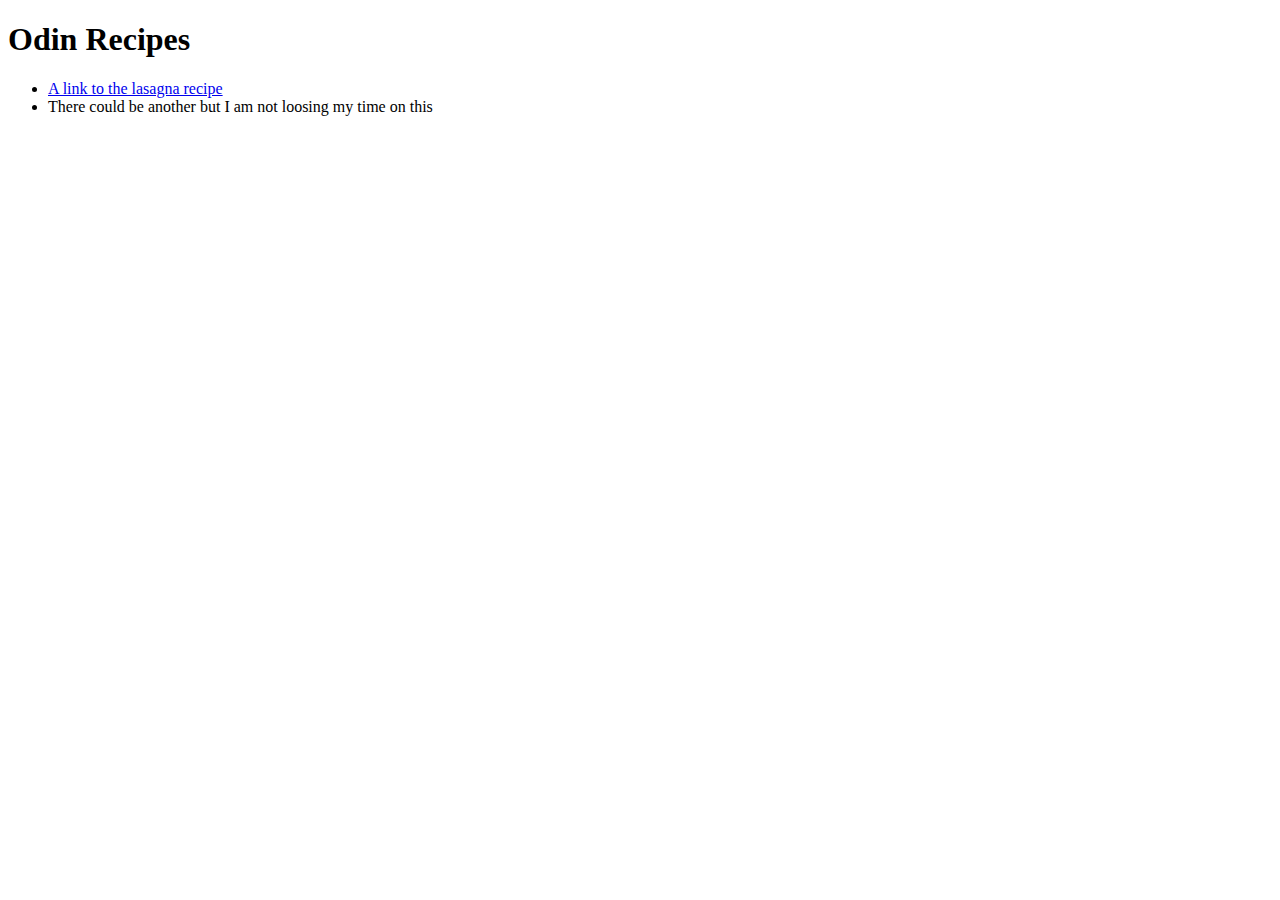
<file: intro/index.html>
<!DOCTYPE html>
<html lang="en">
  <head>
    <meta charset="UTF-8">
    <title>ODIN PROJECT MAIN HTML FILE</title>
  </head>
  <body>
    <h1>Odin Recipes</h1>
    <ul>
      <li><a href="./recipes/lasagna.html">A link to the lasagna recipe</a></li>
      <li>There could be another but I am not loosing my time on this</li>
    </ul>
  </body>
</html>
</file>
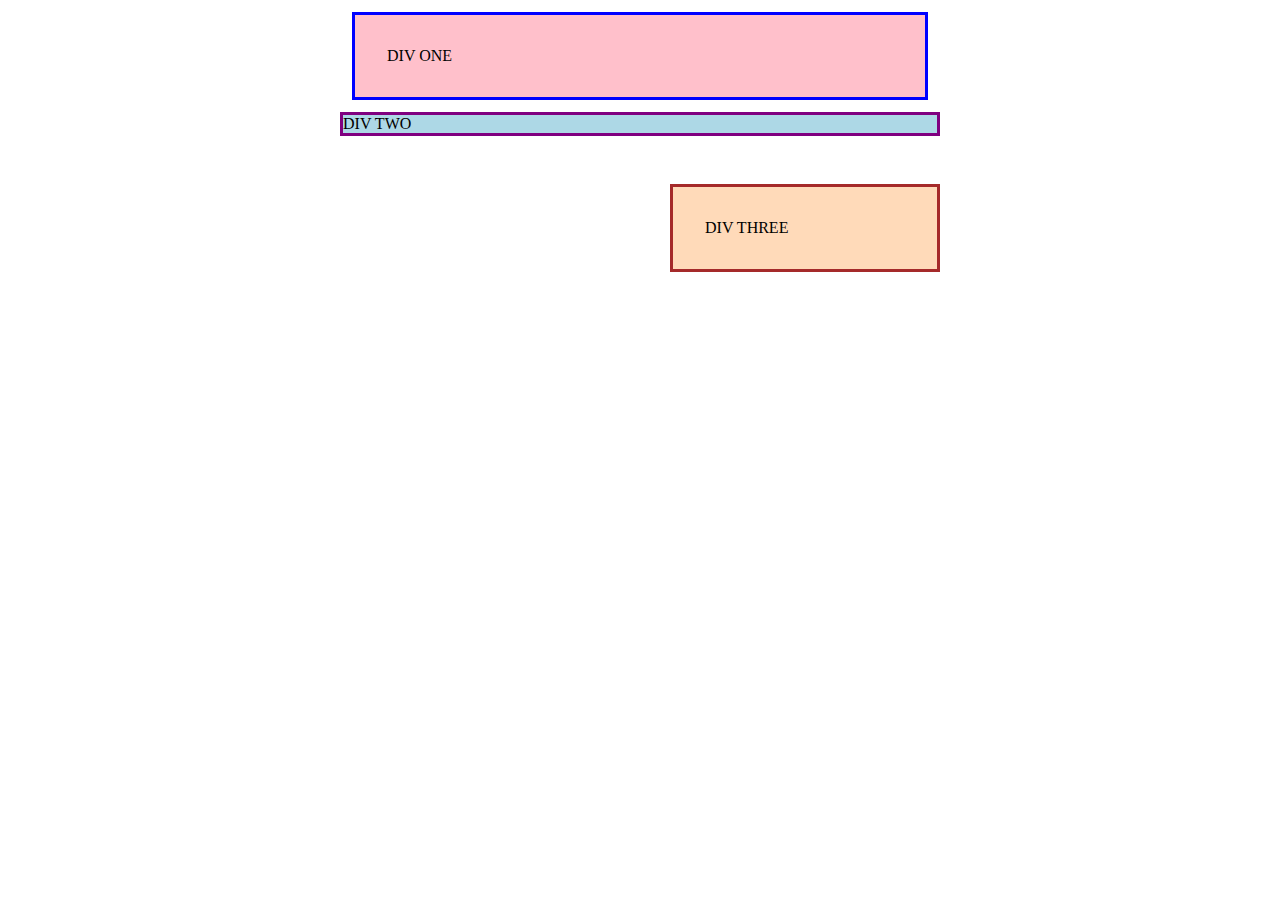
<file: css-exercises/foundations/block-and-inline/01-margin-and-padding-1/index.html>
<!DOCTYPE html>
<html lang="en">
  <head>
    <meta charset="UTF-8">
    <meta http-equiv="X-UA-Compatible" content="IE=edge">
    <meta name="viewport" content="width=device-width, initial-scale=1.0">
    <title>Margin and Padding exercise</title>
    <link rel="stylesheet" href="style.css">
  </head>
  <body>
    <div class="one">
      DIV ONE
    </div>
    <div class="two">
      DIV TWO
    </div>
    <div class="three">
      DIV THREE
    </div>
  </body>
</html>
</file>
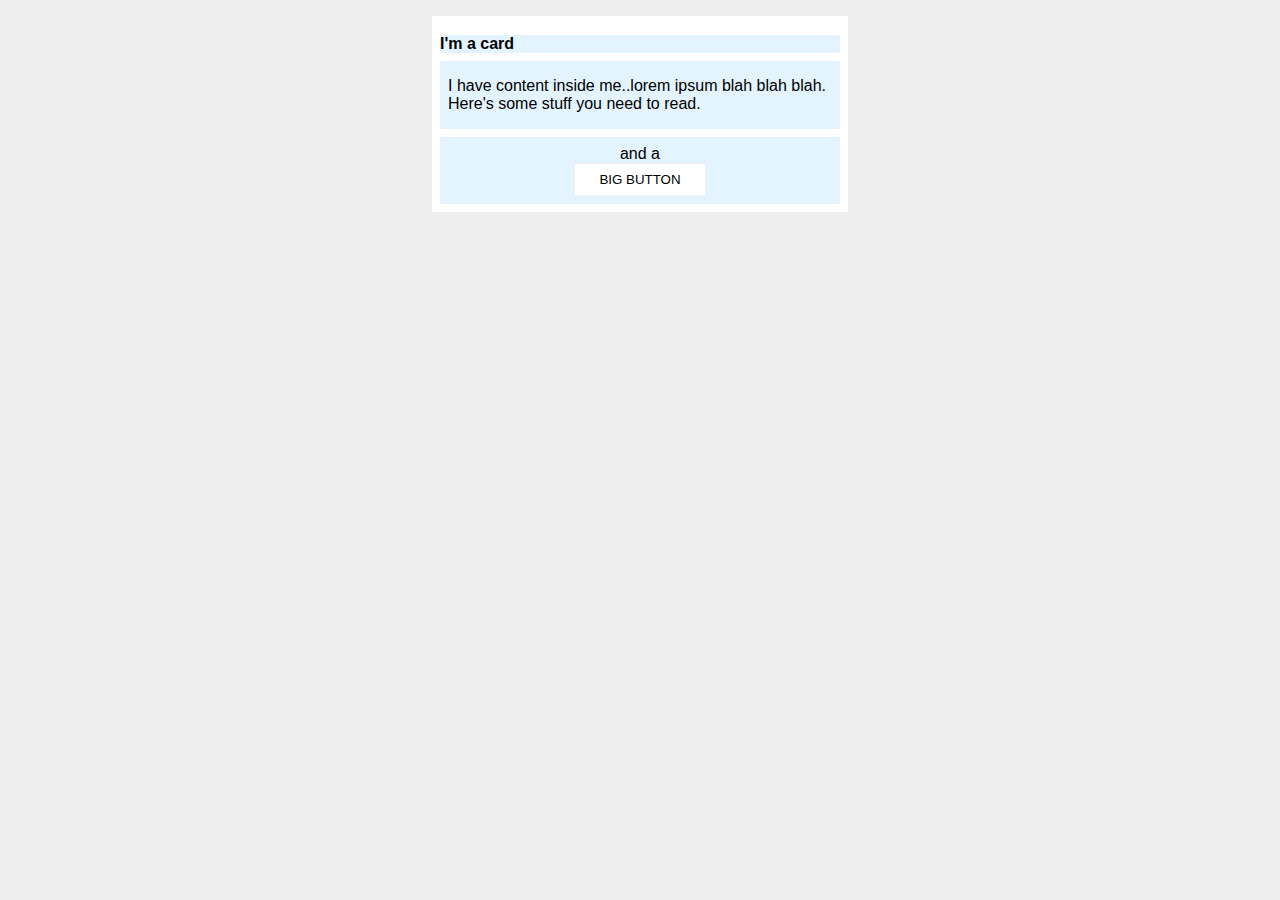
<file: css-exercises/foundations/block-and-inline/02-margin-and-padding-2/index.html>
<!DOCTYPE html>
<html lang="en">
  <head>
    <meta charset="UTF-8">
    <meta http-equiv="X-UA-Compatible" content="IE=edge">
    <meta name="viewport" content="width=device-width, initial-scale=1.0">
    <title>Margin and Padding exercise 2</title>
    <link rel="stylesheet" href="style.css">
  </head>
  <body>
    <div class="card">
      <h1 class="title">I'm a card</h1>
      <div class="content">I have content inside me..lorem ipsum blah blah blah. Here's some stuff you need to read.</div>
      <div class="button-container">and a <button>BIG BUTTON</button></div>
    </div>
  </body>
</html>
</file>
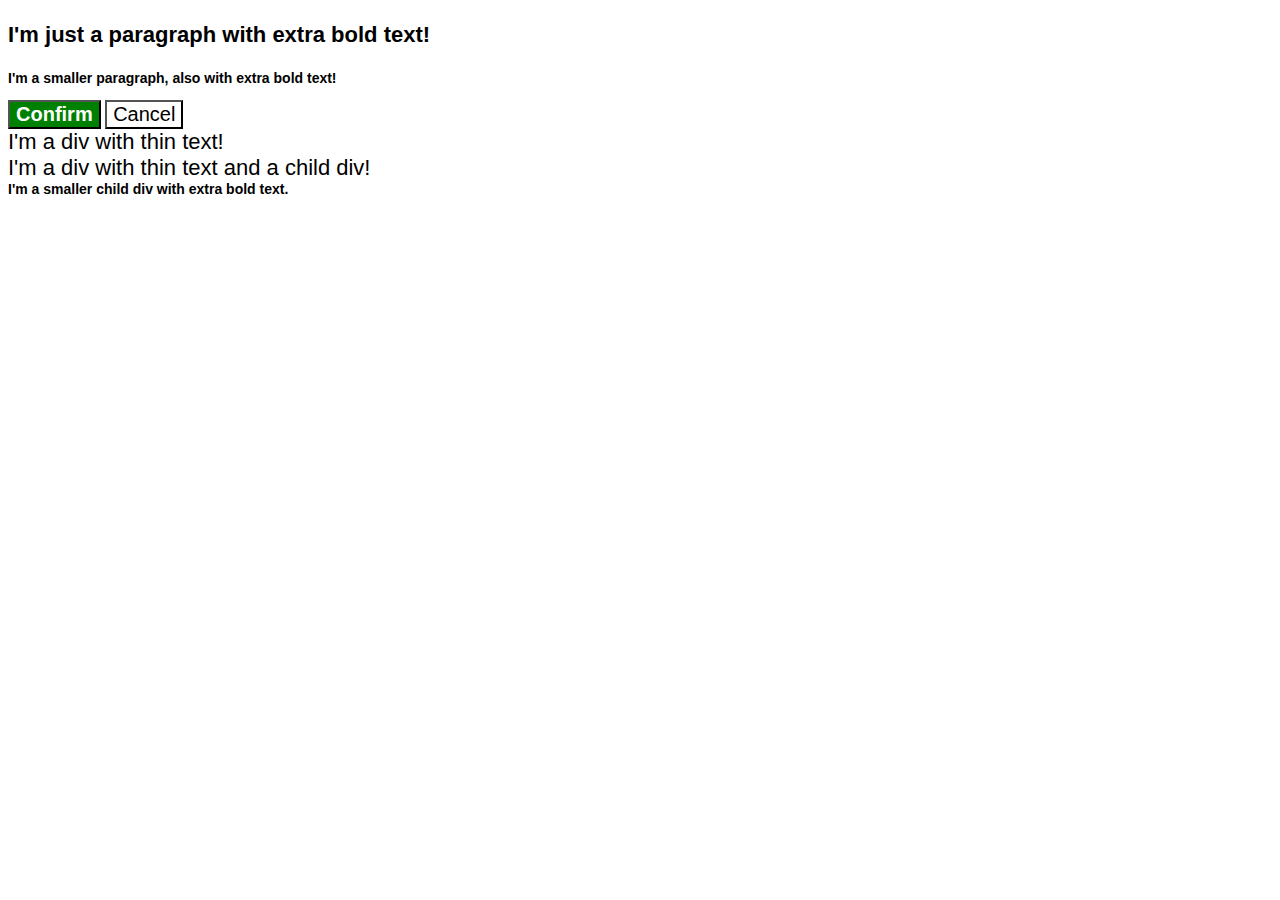
<file: css-exercises/foundations/cascade/01-cascade-fix/index.html>
<!DOCTYPE html>
<html lang="en">
  <head>
    <meta charset="UTF-8">
    <meta http-equiv="X-UA-Compatible" content="IE=edge">
    <meta name="viewport" content="width=device-width, initial-scale=1.0">
    <title>Fix the Cascade</title>
    <link rel="stylesheet" href="style.css">
  </head>
  <body>
    <p class="para">I'm just a paragraph with extra bold text!</p>
    <p class="para small-para">I'm a smaller paragraph, also with extra bold text!</p>

    <button id="confirm-button" class="button confirm">Confirm</button>
    <button id="cancel-button" class="button cancel">Cancel</button>

    <div class="text">I'm a div with thin text!</div>
    <div class="text">I'm a div with thin text and a child div!
      <div class="text child">I'm a smaller child div with extra bold text.</div>
    </div>
  </body>
</html>
</file>
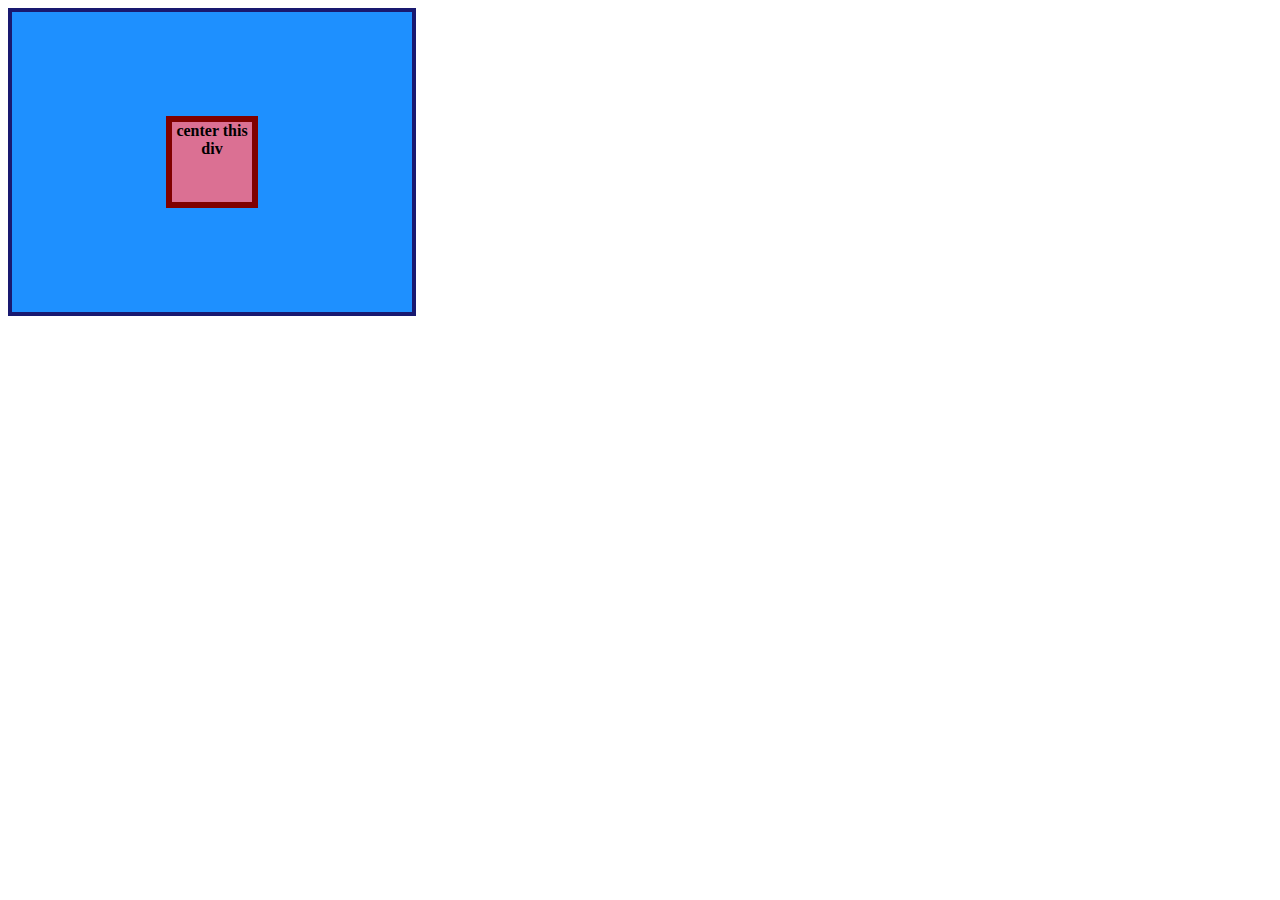
<file: css-exercises/foundations/flex/01-flex-center/index.html>
<!DOCTYPE html>
<html lang="en">
  <head>
    <meta charset="UTF-8">
    <meta http-equiv="X-UA-Compatible" content="IE=edge">
    <meta name="viewport" content="width=device-width, initial-scale=1.0">
    <title>CENTER THIS DIV</title>
    <link rel="stylesheet" href="style.css">
  </head>
  <body>
    <div class="container">
      <div class="box">center this div</div>
    </div>
  </body>
</html>
</file>
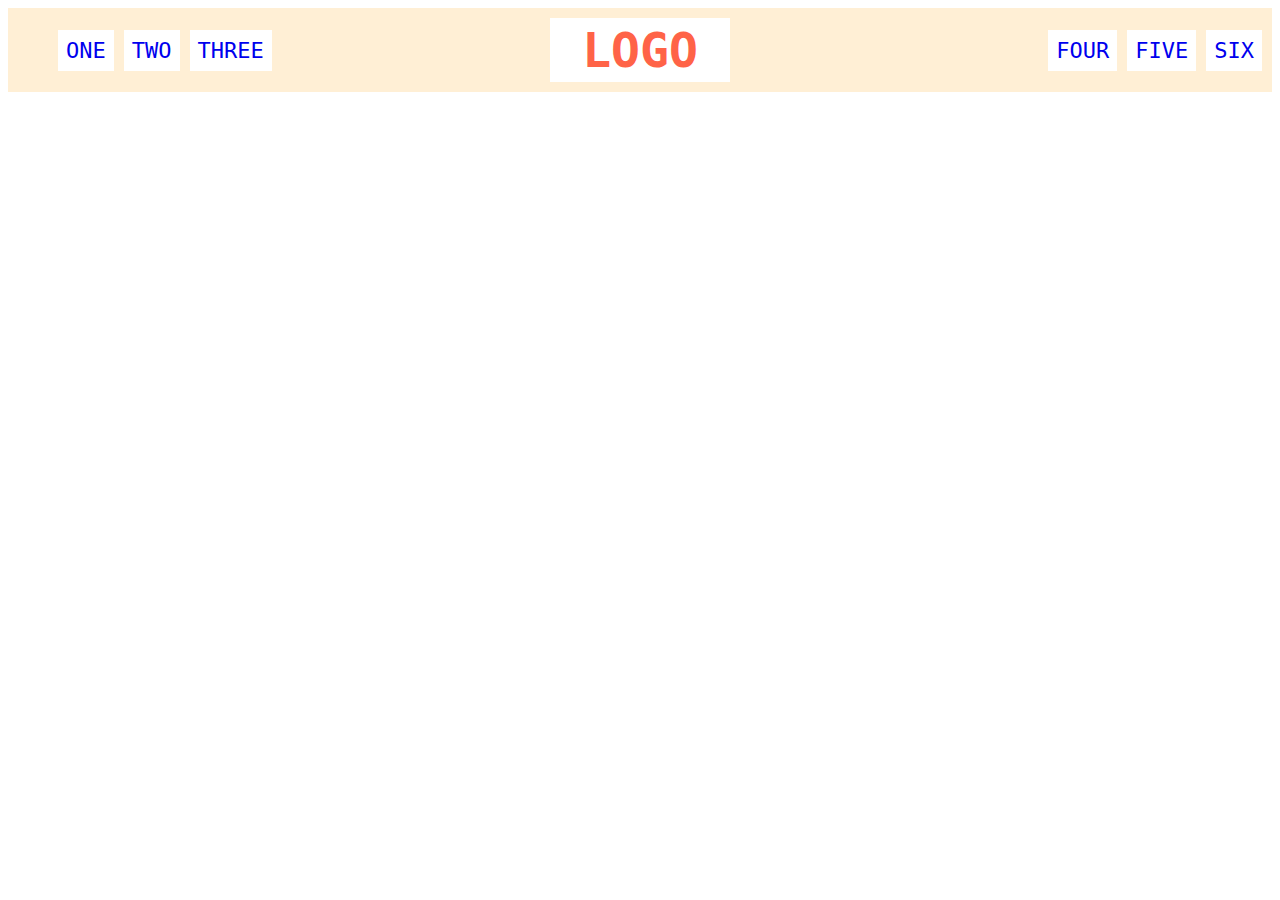
<file: css-exercises/foundations/flex/02-flex-header/index.html>
<!DOCTYPE html>
<html lang="en">
  <head>
    <meta charset="UTF-8">
    <meta http-equiv="X-UA-Compatible" content="IE=edge">
    <meta name="viewport" content="width=device-width, initial-scale=1.0">
    <title>Flex Header</title>
    <link rel="stylesheet" href="style.css">
  </head>
  <body>
    <div class="header">
      <div class="left-links">
        <ul>
          <li><a href="#">ONE</a></li>
          <li><a href="#">TWO</a></li>
          <li><a href="#">THREE</a></li>
        </ul>
      </div>
      <div class="logo">LOGO</div>
      <div class="right-links">
        <ul>
          <li><a href="#">FOUR</a></li>
          <li><a href="#">FIVE</a></li>
          <li><a href="#">SIX</a></li>
        </ul>
      </div>
    </div>
  </body>
</html>
</file>
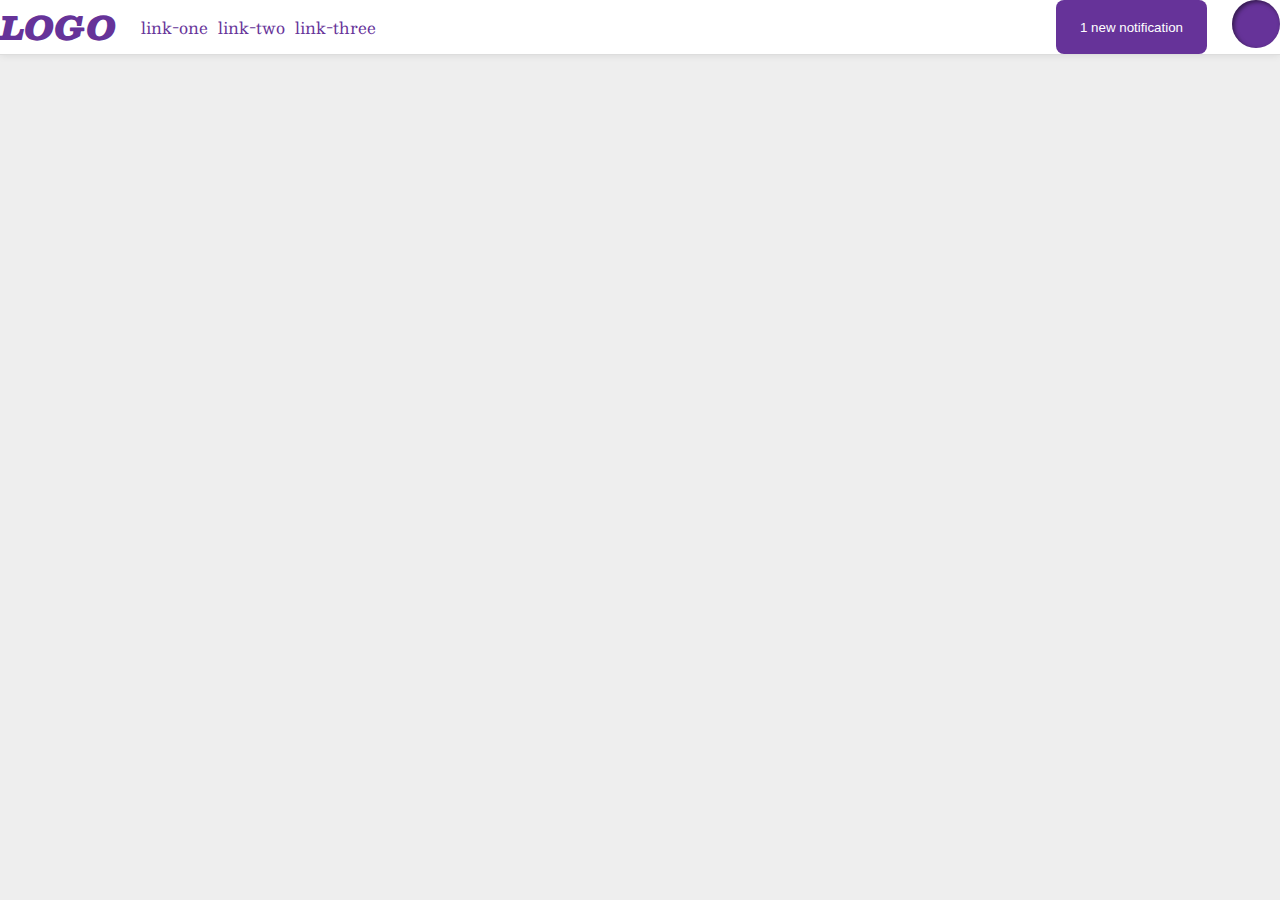
<file: css-exercises/foundations/flex/03-flex-header-2/index.html>
<!DOCTYPE html>
<html lang="en">
  <head>
    <meta charset="UTF-8">
    <meta http-equiv="X-UA-Compatible" content="IE=edge">
    <meta name="viewport" content="width=device-width, initial-scale=1.0">
    <title>Flex Header 2</title>
    <link rel="stylesheet" href="style.css">
  </head>
  <body>
    <div class="header">
      <div class="header-left">
        <div class="logo">
          LOGO
        </div>
        <ul class="links">
          <li><a href="https://google.com">link-one</a></li>
          <li><a href="https://google.com">link-two</a></li>
          <li><a href="https://google.com">link-three</a></li>
        </ul>
      </div>
      <div class="header-right">
        <button class="notifications">
          1 new notification
        </button>
        <div class="profile-image"></div>
      </div>
    </div>
  </body>
</html>
</file>
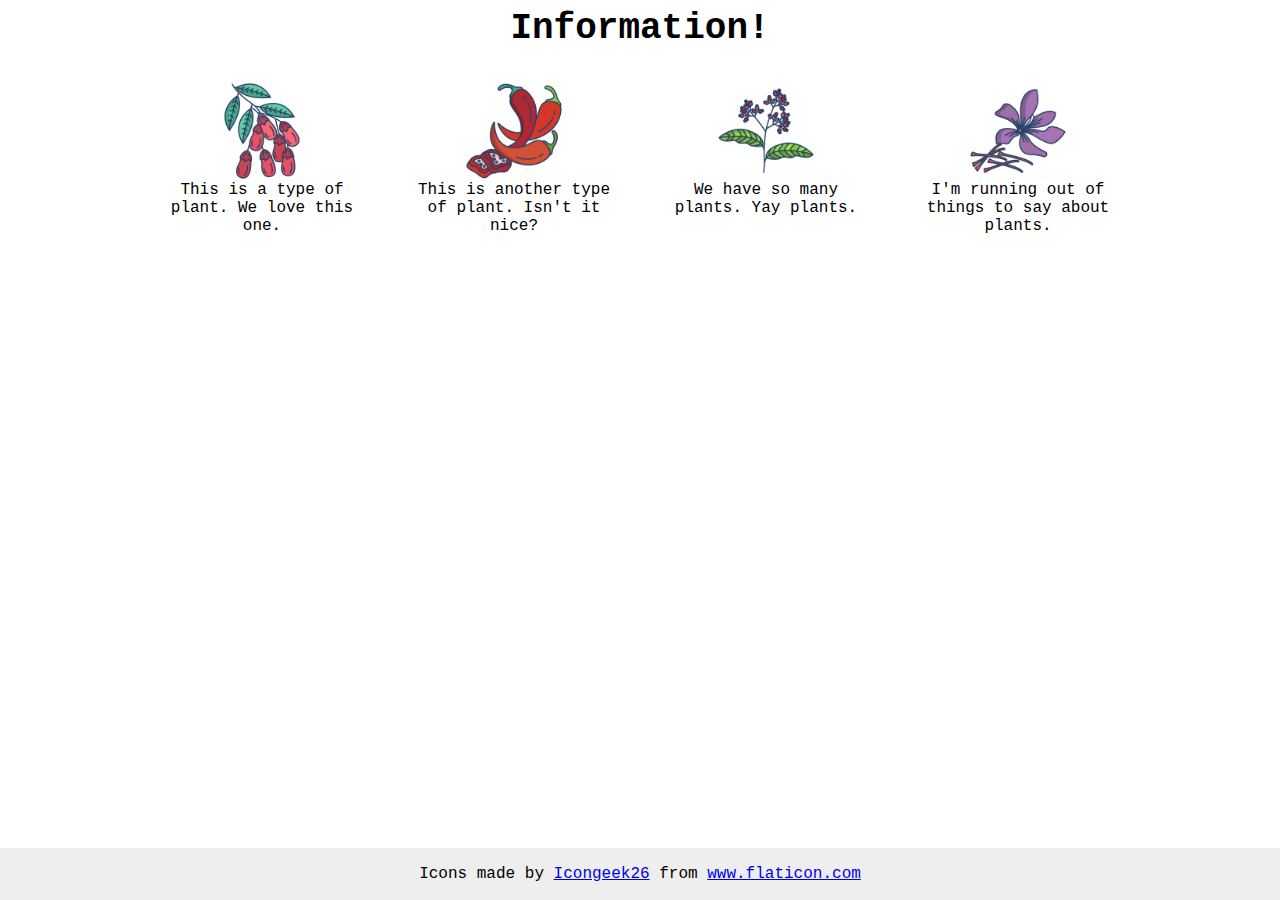
<file: css-exercises/foundations/flex/04-flex-information/index.html>
<!DOCTYPE html>
<html lang="en">
  <head>
    <meta charset="UTF-8">
    <meta http-equiv="X-UA-Compatible" content="IE=edge">
    <meta name="viewport" content="width=device-width, initial-scale=1.0">
    <title>Information</title>
    <link rel="stylesheet" href="style.css">
  </head>
  <body>
    <div class="title">Information!</div>

    <div class="info-list">
      <div class="info-item">
        <img src="./images/barberry.png" alt="barberry">
        <div class="text">This is a type of plant. We love this one.</div>
      </div>
      
      <div class="info-item">
        <img src="./images/chilli.png" alt="chili">
        <div class="text">This is another type of plant. Isn't it nice?</div>
      </div>

      <div class="info-item">
        <img src="./images/pepper.png" alt="pepper">
        <div class="text">We have so many plants. Yay plants.</div>
      </div>
      
      <div class="info-item">
        <img src="./images/saffron.png" alt="saffron">
        <div class="text">I'm running out of things to say about plants.</div>
      </div>
    </div>

    <!-- disregard this section, it's here to give attribution to the creator of these icons -->
    <div class="footer">
      <div>Icons made by <a href="https://www.flaticon.com/authors/icongeek26" title="Icongeek26">Icongeek26</a> from <a href="https://www.flaticon.com/" title="Flaticon">www.flaticon.com</a></div>
    </div>
  </body>
</html>
</file>
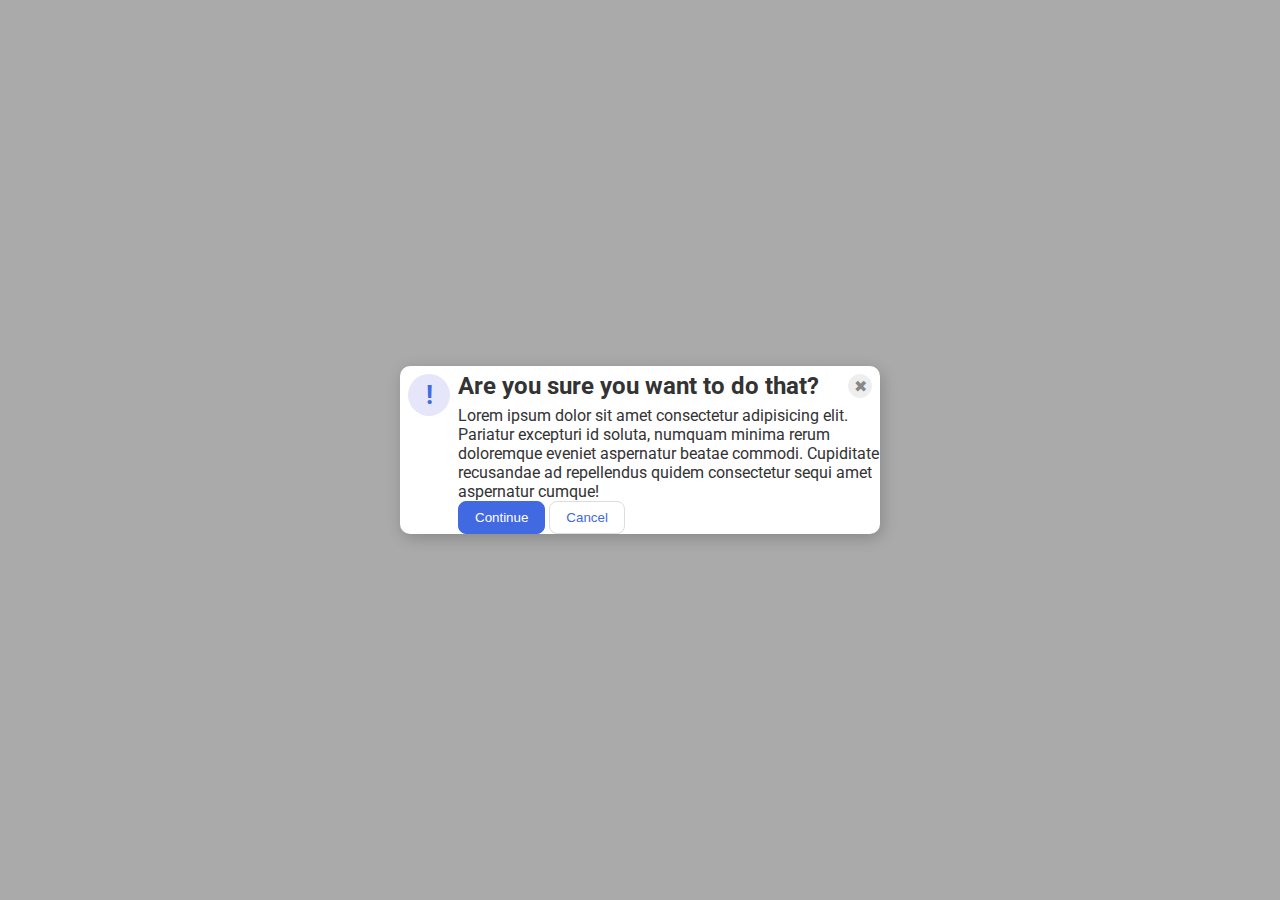
<file: css-exercises/foundations/flex/05-flex-modal/index.html>
<!DOCTYPE html>
<html lang="en">
  <head>
    <meta charset="UTF-8">
    <meta http-equiv="X-UA-Compatible" content="IE=edge">
    <meta name="viewport" content="width=device-width, initial-scale=1.0">
    <link rel="stylesheet" href="style.css">
    <title>Modal</title>
  </head>
  <body>
    <div class="modal">
      <div class="icon">!</div>
      <div class="content">
        <div class="header">
          <div class="title">Are you sure you want to do that?</div>
          <button class="close-button">✖</button>
        </div>
        <div class="text">Lorem ipsum dolor sit amet consectetur adipisicing elit. Pariatur excepturi id soluta, numquam minima rerum doloremque eveniet aspernatur beatae commodi. Cupiditate recusandae ad repellendus quidem consectetur sequi amet aspernatur cumque!</div>
        <button class="continue">Continue</button>
        <button class="cancel">Cancel</button>
      </div>
    </div>
  </body>
</html>
</file>
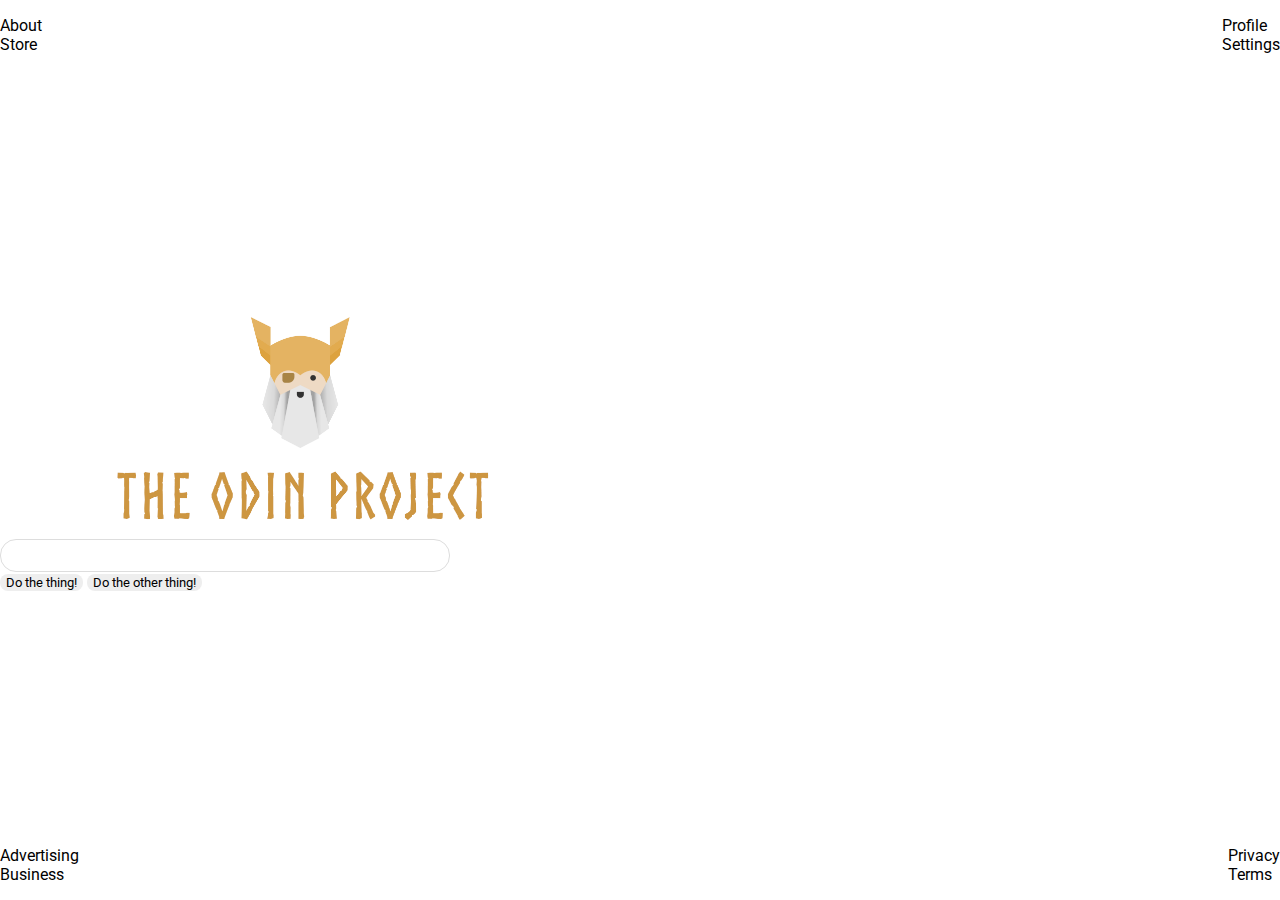
<file: css-exercises/foundations/flex/06-flex-layout/index.html>
<!DOCTYPE html>
<html lang="en">
  <head>
    <meta charset="UTF-8">
    <meta http-equiv="X-UA-Compatible" content="IE=edge">
    <meta name="viewport" content="width=device-width, initial-scale=1.0">
    <title>LAYOUT</title>
    <link rel="stylesheet" href="./style.css">
  </head>
  <body>
    <div class="header">
      <ul class="left-links">
        <li><a href="#">About</a></li>
        <li><a href="#">Store</a></li>
      </ul>
      <ul class="right-links">
        <li><a href="#">Profile</a></li>
        <li><a href="#">Settings</a></li>
      </ul>
    </div>
    <div class="content">
      <img src="./logo.png" alt="Project logo. Represents odin with the project name.">
      <div class="input">
        <input type="text">
      </div>
      <div class="buttons">
        <button>Do the thing!</button>
        <button>Do the other thing!</button>
      </div>
    </div>
    <div class="footer">
      <ul class="left-links">
        <li><a href="#">Advertising</a></li>
        <li><a href="#">Business</a></li>
      </ul>
      <ul class="right-links">
        <li><a href="#">Privacy</a></li>
        <li><a href="#">Terms</a></li>
      </ul>
    </div>
  </body>
</html>
</file>
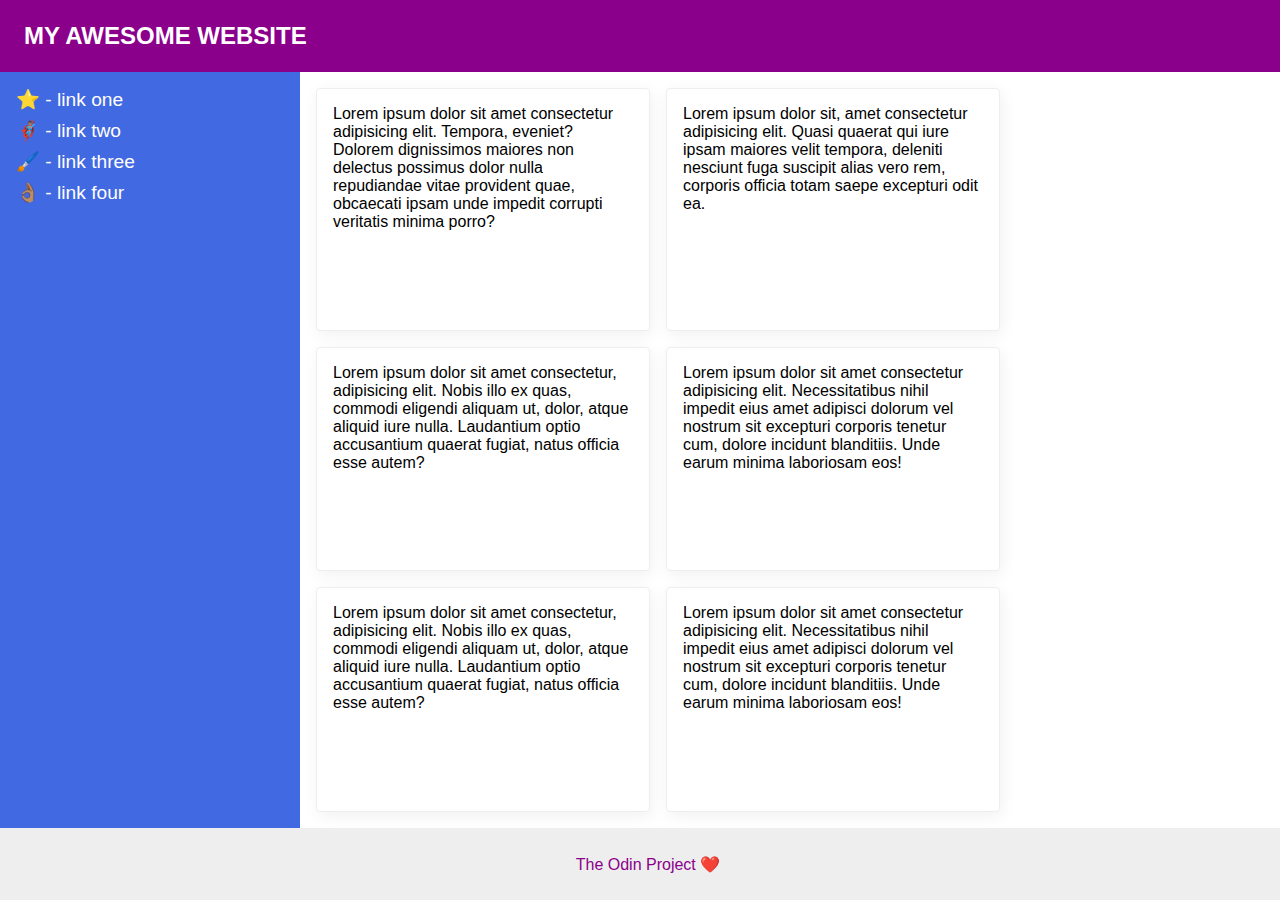
<file: css-exercises/foundations/flex/07-flex-layout-2/index.html>
<!DOCTYPE html>
<html lang="en">
  <head>
    <meta charset="UTF-8">
    <meta http-equiv="X-UA-Compatible" content="IE=edge">
    <meta name="viewport" content="width=device-width, initial-scale=1.0">
    <title>The Holy Grail</title>
    <link rel="stylesheet" href="style.css">
  </head>
  <body>
    <div class="header">
      MY AWESOME WEBSITE
    </div>
    
    <div class="content">
      <div class="sidebar">
        <ul>
          <li><a href="#">⭐ - link one</a></li>
          <li><a href="#">🦸🏽‍♂️ - link two</a></li>
          <li><a href="#">🖌️ - link three</a></li>
          <li><a href="#">👌🏽 - link four</a></li>
        </ul>
      </div>
      
      <div class="cards">
        <div class="card">Lorem ipsum dolor sit amet consectetur adipisicing elit. Tempora, eveniet? Dolorem dignissimos maiores non delectus possimus dolor nulla repudiandae vitae provident quae, obcaecati ipsam unde impedit corrupti veritatis minima porro?</div>
        <div class="card">Lorem ipsum dolor sit, amet consectetur adipisicing elit. Quasi quaerat qui iure ipsam maiores velit tempora, deleniti nesciunt fuga suscipit alias vero rem, corporis officia totam saepe excepturi odit ea.</div>
        <div class="card">Lorem ipsum dolor sit amet consectetur, adipisicing elit. Nobis illo ex quas, commodi eligendi aliquam ut, dolor, atque aliquid iure nulla. Laudantium optio accusantium quaerat fugiat, natus officia esse autem?</div>
        <div class="card">Lorem ipsum dolor sit amet consectetur adipisicing elit. Necessitatibus nihil impedit eius amet adipisci dolorum vel nostrum sit excepturi corporis tenetur cum, dolore incidunt blanditiis. Unde earum minima laboriosam eos!</div>
        <div class="card">Lorem ipsum dolor sit amet consectetur, adipisicing elit. Nobis illo ex quas, commodi eligendi aliquam ut, dolor, atque aliquid iure nulla. Laudantium optio accusantium quaerat fugiat, natus officia esse autem?</div>
        <div class="card">Lorem ipsum dolor sit amet consectetur adipisicing elit. Necessitatibus nihil impedit eius amet adipisci dolorum vel nostrum sit excepturi corporis tenetur cum, dolore incidunt blanditiis. Unde earum minima laboriosam eos!</div>
      </div>
    </div>
    
    <div class="footer">
      The Odin Project ❤️
    </div>
  </body>
</html>
</file>
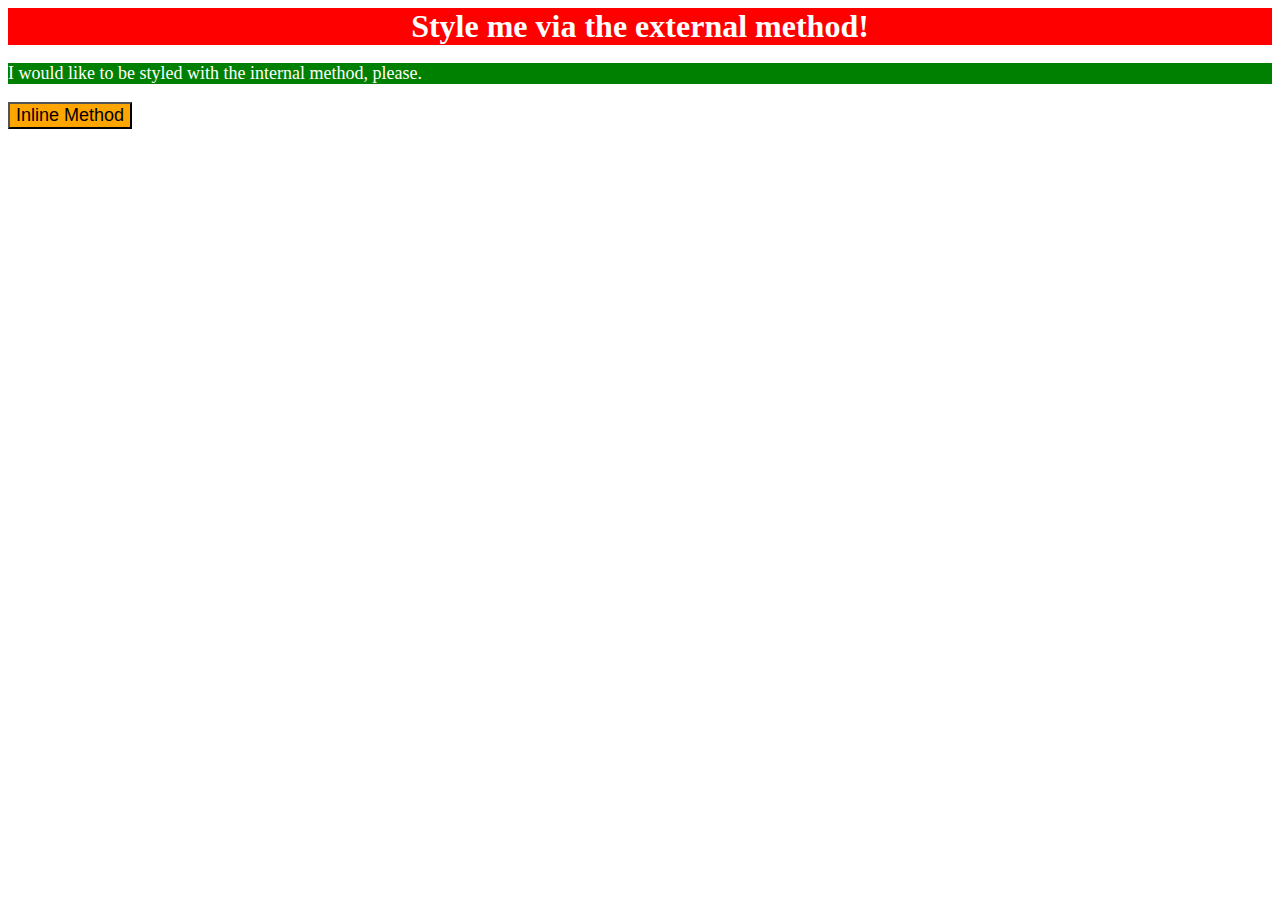
<file: css-exercises/foundations/intro-to-css/01-css-methods/index.html>
<!DOCTYPE html>
<html lang="en">
  <head>
    <meta charset="UTF-8">
    <meta http-equiv="X-UA-Compatible" content="IE=edge">
    <meta name="viewport" content="width=device-width, initial-scale=1.0">
    <link rel="stylesheet" href="./CSS/main.css">
    <style>
      p {
        color: white;
        background-color: green;
        font-size: 18px;
      }

      button {
        background-color: black;
      }
    </style>
    <title>Methods for Adding CSS</title>
  </head>
  <body>
    <div>Style me via the external method!</div>
    <p>I would like to be styled with the internal method, please.</p>
    <button style="background-color: orange; font-size: 18px;">Inline Method</button>
  </body>
</html>
</file>
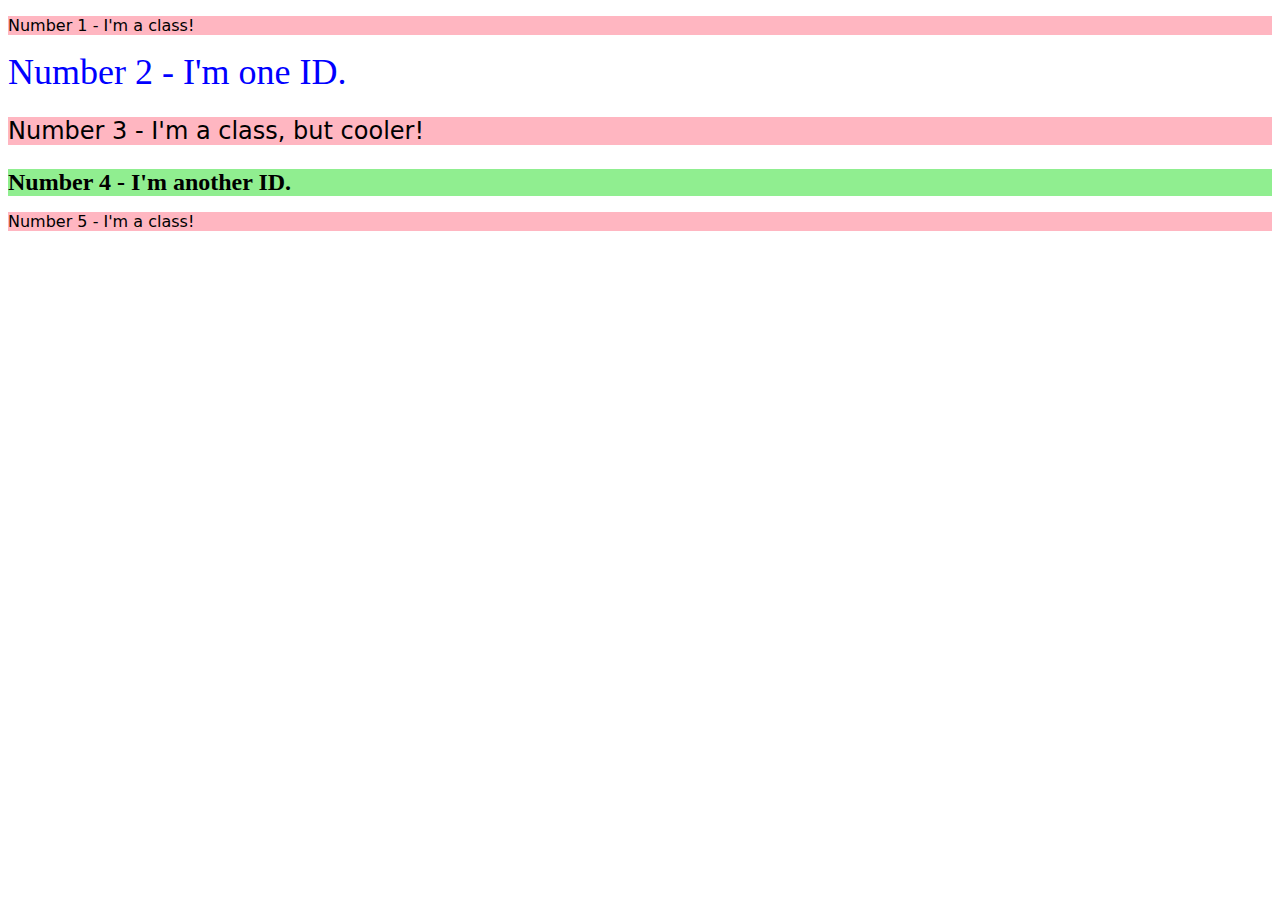
<file: css-exercises/foundations/intro-to-css/02-class-id-selectors/index.html>
<!DOCTYPE html>
<html lang="en">
  <head>
    <meta charset="UTF-8">
    <meta http-equiv="X-UA-Compatible" content="IE=edge">
    <meta name="viewport" content="width=device-width, initial-scale=1.0">
    <title>Class and ID Selectors</title>
    <link rel="stylesheet" href="style.css">
  </head>
  <body>
    <p class="odd">Number 1 - I'm a class!</p>
    <div id="second">Number 2 - I'm one ID.</div>
    <p class="odd third">Number 3 - I'm a class, but cooler!</p>
    <div id="fourth">Number 4 - I'm another ID.</div>
    <p class="odd">Number 5 - I'm a class!</p>
  </body>
</html>
</file>
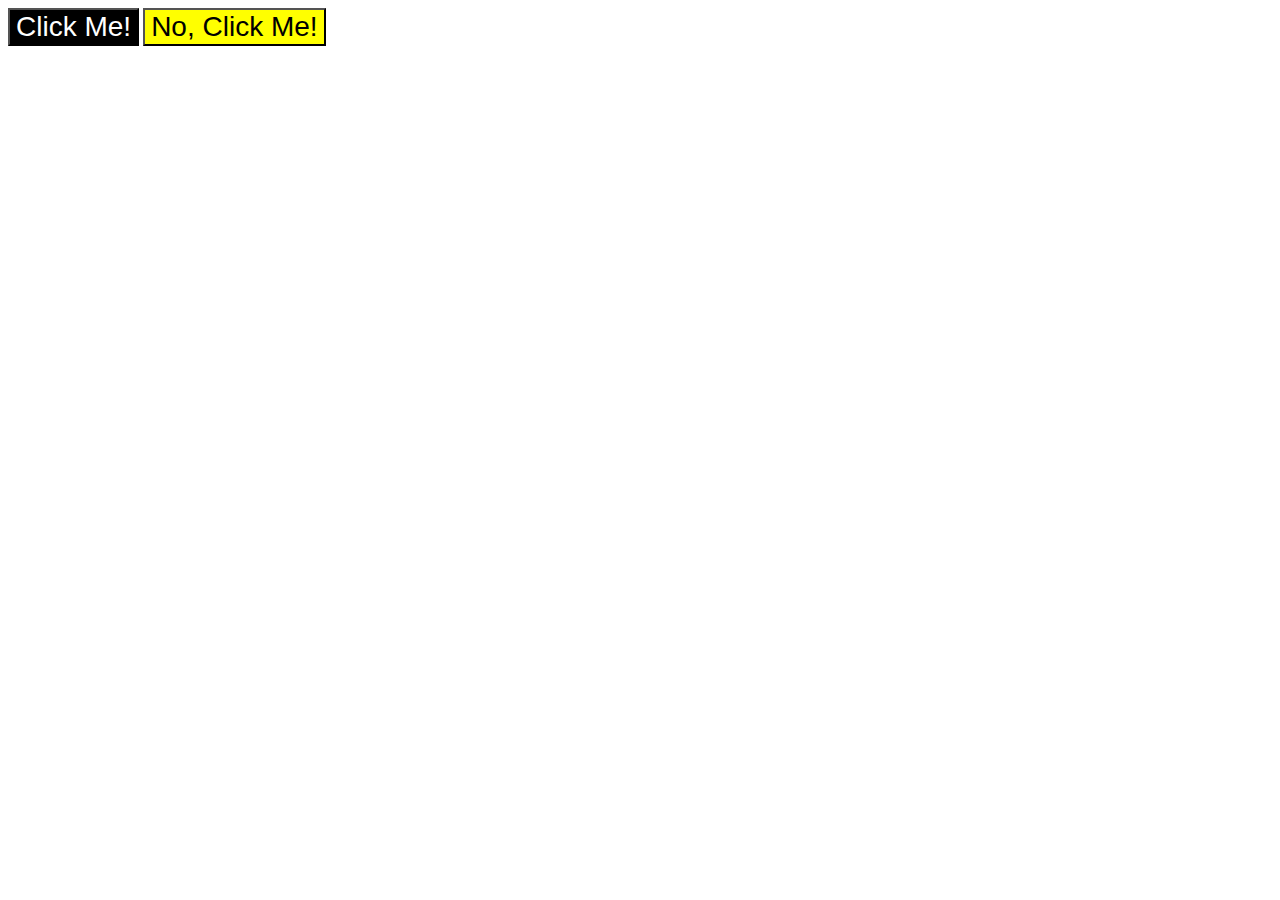
<file: css-exercises/foundations/intro-to-css/03-grouping-selectors/index.html>
<!DOCTYPE html>
<html lang="en">
  <head>
    <meta charset="UTF-8">
    <meta http-equiv="X-UA-Compatible" content="IE=edge">
    <meta name="viewport" content="width=device-width, initial-scale=1.0">
    <title>Grouping Selectors</title>
    <link rel="stylesheet" href="style.css">
  </head>
  <body>
    <button class="blackBtn">Click Me!</button>
    <button class="yellowBtn">No, Click Me!</button>
  </body>
</html>
</file>
<file: css-exercises/foundations/block-and-inline/01-margin-and-padding-1/style.css>
body {
  max-width: 600px;
  margin: auto auto;
}

.one {
  background: pink;
  border: 3px solid blue;
  /* CHANGE ME */
  padding: 32px;
  margin: 12px;
}

.two {
  background: lightblue;
  border: 3px solid purple;
  /* CHANGE ME */
  margin-bottom: 48px;
}

.three {
  background: peachpuff;
  border: 3px solid brown;
  width: 200px;
  /* CHANGE ME */
  padding: 32px;
  margin-left: auto;
}
</file>
<file: css-exercises/foundations/block-and-inline/02-margin-and-padding-2/style.css>
body {
  background: #eee;
  font-family: sans-serif;
}

.card {
  width: 400px;
  background: #fff;
  margin: 16px auto;
  padding: 8px;
}

.title {
  background: #e3f4ff;
  font-size: 16px;
  margin-bottom: 8px;
}

.content {
  background: #e3f4ff;
  margin-bottom: 8px;
  padding: 16px 8px;
}

.button-container {
  background: #e3f4ff;
  margin: auto;
  padding: 8px;
  text-align: center;
}

button {
  background: white;
  border: 1px solid #eee;
  display: block;
  margin: 0 auto;
  padding: 8px 24px;
}
</file>
<file: css-exercises/foundations/cascade/01-cascade-fix/style.css>
body {
  font-family: Arial, Helvetica, sans-serif;
}

.para,
.small-para {
  color: hsl(0, 0%, 0%);
  font-weight: 800;
}

.para.small-para {
  font-size: 14px;
}

.para {
  font-size: 22px;
}

#confirm-button {
  background: green;
  color: white;
  font-weight: bold;
} 

.button {
  background-color: rgb(255, 255, 255);
  color: rgb(0, 0, 0);
  font-size: 20px;
}

.text .child {
  color: rgb(0, 0, 0);
  font-weight: 800;
  font-size: 14px;
}

div.text {
  color: rgb(0, 0, 0);
  font-size: 22px;
  font-weight: 100;
}
</file>
<file: css-exercises/foundations/flex/01-flex-center/style.css>
.container {
  background: dodgerblue;
  border: 4px solid midnightblue;
  width: 400px;
  height: 300px;
  display: flex;
  justify-content: center;
  align-items: center;
}

.box {
  background: palevioletred;
  font-weight: bold;
  text-align: center;
  border: 6px solid maroon;
  width: 80px;
  height: 80px;
}
</file>
<file: css-exercises/foundations/flex/02-flex-header/style.css>
.header  {
  font-family: monospace;
  background: papayawhip;
  display: flex;
  justify-content: space-between;
  align-items: center;
  padding: 10px;
}

.logo {
  font-size: 48px;
  font-weight: 900;
  color: tomato;
  background: white;
  padding: 4px 32px;
}

ul {
  /* this removes the dots on the list items*/
  list-style-type: none;
}

a {
  font-size: 22px;
  background: white;
  padding: 8px;
  /* this removes the line under the links */
  text-decoration: none;
}

ul {
  display: flex;
  gap: 10px;
}
</file>
<file: css-exercises/foundations/flex/03-flex-header-2/style.css>
/* this is some magical font-importing.  
you'll learn about it later. */
@import url('https://fonts.googleapis.com/css2?family=Besley:ital,wght@0,400;1,900&display=swap');

body {
  margin: 0;
  background: #eee;
  font-family: Besley, serif;
}

.header {
  background: white;
  border-bottom: 1px solid #ddd;
  box-shadow: 0 0 8px rgba(0,0,0,.1);
  display: flex;
  justify-content: space-between;
}

.profile-image {
  background: rebeccapurple;
  box-shadow: inset 2px 2px 4px rgba(0,0,0,.5);
  border-radius: 50%;
  width: 48px;
  height: 48px;
}

.logo {
  color: rebeccapurple;
  font-size: 32px;
  font-weight: 900;
  font-style: italic;
}

button {
  border: none;
  border-radius: 8px;
  background: rebeccapurple;
  color: white;
  padding: 8px 24px;
}

a {
  /* this removes the line under our links */
  text-decoration: none;
  color: rebeccapurple;
}

ul {
  list-style-type: none;
  margin: 0;
  padding: 0;
  display: flex;
  align-items: center;
  gap: 10px;
}

.header-left, .header-right {
  display: flex;
  gap: 25px;
}
</file>
<file: css-exercises/foundations/flex/04-flex-information/style.css>
body {
  font-family: 'Courier New', Courier, monospace;
}

img {
  width: 100px;
  height: 100px;
}

.title {
  font-size: 36px;
  font-weight: 900;
}

/* do not edit this footer */
.footer {
  position: fixed;
  bottom: 0;
  left: 0;
  right: 0;
  height: 52px;
  display: flex;
  align-items: center;
  justify-content: center;
  background: #eee;
}

.title {
  display: flex;
  justify-content: center;
  margin-bottom: 32px;
}

.info-list {
  display: flex;
  justify-content: center;
  gap: 52px;
}

.info-item {
  display: flex;
  flex-direction: column;
  max-width: 200px;
  align-items: center;
}

.info-item .text {
  text-align: center;
}
</file>
<file: css-exercises/foundations/flex/05-flex-modal/style.css>
@import url('https://fonts.googleapis.com/css2?family=Roboto:wght@400;700&display=swap');

html, body {
  height: 100%;
}

body {
  font-family: Roboto, sans-serif;
  margin: 0;
  background: #aaa;
  color: #333;
  /* I'll give you this one for free lol */
  display: flex;
  align-items: center;
  justify-content: center;
}

.modal {
  background: white;
  width: 480px;
  border-radius: 10px;
  box-shadow: 2px 4px 16px rgba(0,0,0,.2);
  display: flex;
  justify-content: flex-start;
}

.icon {
  color: royalblue;
  font-size: 26px;
  font-weight: 700;
  background: lavender;
  width: 42px;
  height: 42px;
  border-radius: 50%;
  margin: 8px;
  display: flex;
  align-items: center;
  justify-content: center;
  flex-shrink: 0;
}

.close-button {
  background: #eee;
  border-radius: 50%;
  color: #888;
  font-weight: 400;
  font-size: 16px;
  height: 24px;
  width: 24px;
  display: flex;
  align-items: center;
  justify-content: center;
  border: 1px solid #eee;
  padding: 0;
}

button {
  cursor: pointer;
  padding: 8px 16px;
  border-radius: 8px;
}

button.continue {
  background: royalblue;
  border: 1px solid royalblue;
  color: white;
}

button.cancel {
  background: white;
  border: 1px solid #ddd;
  color: royalblue;
}
.header {
  display: flex;
  justify-content: space-between;
  align-items: center;
}

.close-button {
  margin: 8px;
}

.title {
  font-size: 24px;
  font-weight: bold;
}
</file>
<file: css-exercises/foundations/flex/06-flex-layout/style.css>
@import url('https://fonts.googleapis.com/css2?family=Roboto:wght@400;700&display=swap');

body {
  height: 100vh;
  margin: 0;
  overflow: hidden;
  font-family: Roboto, sans-serif;
  display: flex;
  flex-direction: column;
  justify-content: space-between;
}

img {
  width: 600px;
}

button {
  font-family: Roboto, sans-serif;
  border: none;
  border-radius: 8px;
  background: #eee;
}

input {
  border: 1px solid #ddd;
  border-radius: 16px;
  padding: 8px 24px;
  width: 400px;
}

a {
  text-decoration: none; /* no underline nor blue text */
  color: inherit; /* inherit the color of the text where it is placed the link */
}

ul {
  list-style-type: none; /* Remove the bullets */
  padding: 0; /* Remove the bullet padding */
}

.header {
  display: flex;
  justify-content: space-between;
}

.footer {
  display: flex;
  justify-content: space-between;
}
</file>
<file: css-exercises/foundations/flex/07-flex-layout-2/style.css>
body {
  font-family: -apple-system, BlinkMacSystemFont, 'Segoe UI', Roboto, Oxygen, Ubuntu, Cantarell, 'Open Sans', 'Helvetica Neue', sans-serif;
  margin: 0;
  min-height: 100vh;
  display: flex;
  flex-direction: column;
  justify-content: space-between;
}

ul {
  list-style-type: none;
  margin: 0;
  padding: 0;
  color: inherit;
}

li {
  margin-bottom: 8px;
}

a {
  text-decoration: none;
  color: white;
  font-size: larger;
}

.header {
  height: 72px;
  background: darkmagenta;
  color: white;
  font-weight: bold;
  font-size: x-large;
  padding-left: 1em;
  display: flex;
  align-items: center;
}

.footer {
  height: 72px;
  background: #eee;
  color: darkmagenta;
  padding-left: 1em;
  display: flex;
  align-items: center;
  justify-content: center;
}

.sidebar {
  width: 300px;
  background: royalblue;
  box-sizing: border-box;
  flex-shrink: 0;
  padding: 16px;
}

.card {
  border: 1px solid #eee;
  box-shadow: 2px 4px 16px rgba(0,0,0,.06);
  border-radius: 4px;
  width: 300px;
  padding: 16px;
}

.content {
  display: flex;
  flex: 1;
}

.cards {
  padding: 16px;
  display: flex;
  flex-wrap: wrap;
  gap: 16px;
}
</file>
<file: css-exercises/foundations/intro-to-css/01-css-methods/CSS/main.css>
div {
    color: white;
    text-align: center;
    background-color: red;
    font-weight: bold;
    font-size: 32px;
}

p {
    color: black;
    background-color: red;
}
</file>
<file: css-exercises/foundations/intro-to-css/02-class-id-selectors/style.css>
/* Add CSS Styling */

.odd {
    background-color: lightpink;
    font-family: Verdana, "DejaVu Sans", sans-serif;
}

#second {
    color: blue;
    font-size: 36px;
}

.third {
    font-size: 24px;
}

#fourth {
    background-color: lightgreen;
    font-weight: bold;
    font-size: 24px;
}
</file>
<file: css-exercises/foundations/intro-to-css/03-grouping-selectors/style.css>
/* Add CSS Styling */

.blackBtn, .yellowBtn {
    font-size: 28px;
    font-family: 'Helvetica', 'Times New Roman', sans-serif;
}

.blackBtn {
    background-color: black;
    color: white;
}

.yellowBtn {
    background-color: yellow;
}
</file>
